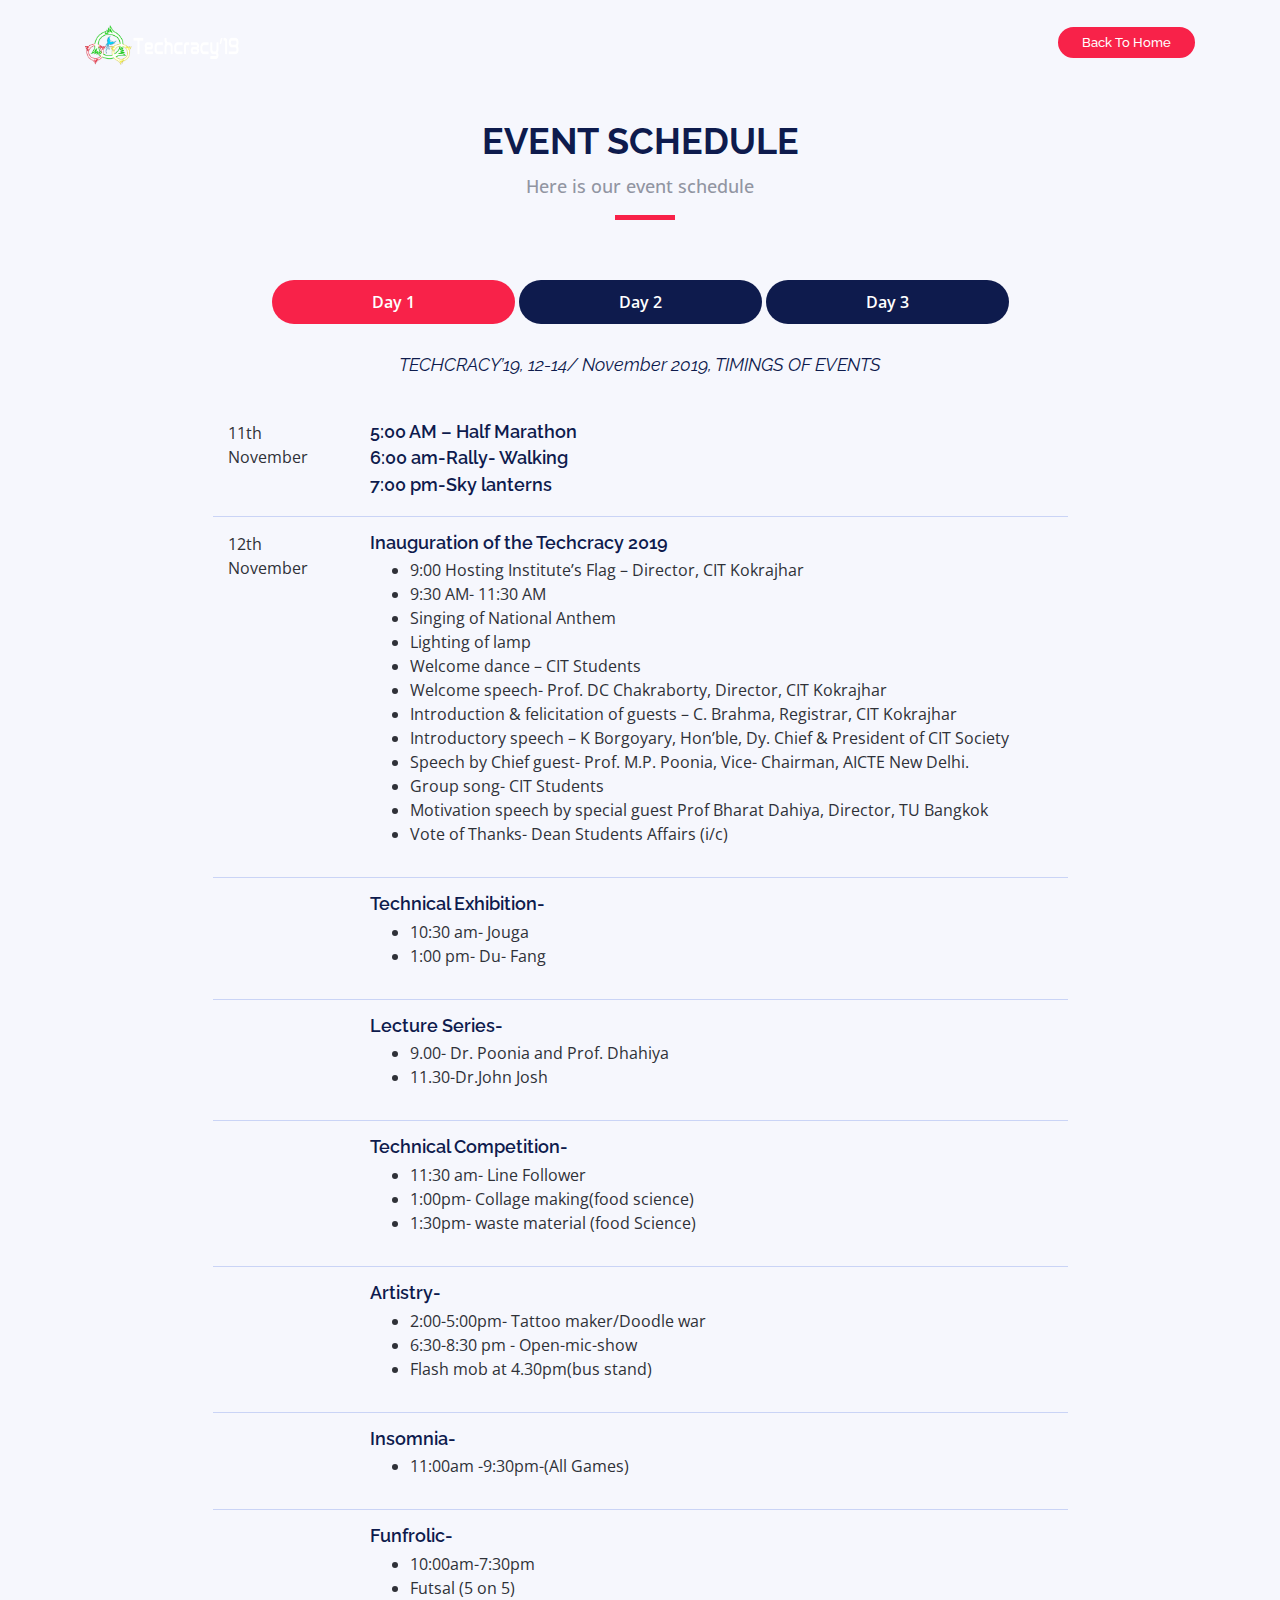
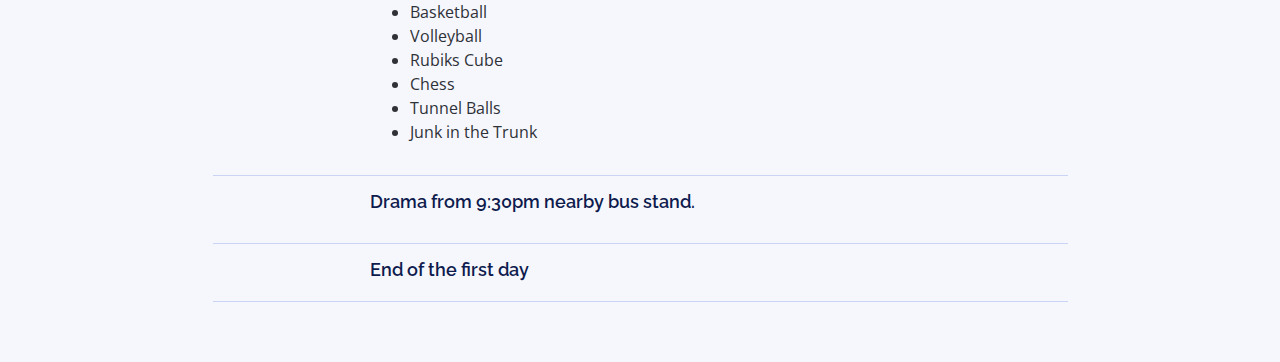
<file: schedule.html>
<!DOCTYPE html>
<html lang="en">
<head>
  <meta charset="utf-8">
  <title>Techcracy'19</title>
  <meta content="width=device-width, initial-scale=1.0" name="viewport">
  <meta content="" name="keywords">
  <meta content="" name="description">

  <!-- Favicons -->
  <link href="img/titile.png" rel="icon">
  <link href="img/apple-touch-icon.png" rel="apple-touch-icon">
  <!-- Google Fonts -->
  <link href="https://fonts.googleapis.com/css?family=Open+Sans:300,300i,400,400i,700,700i|Raleway:300,400,500,700,800" rel="stylesheet">

  <!-- Bootstrap CSS File -->
  <link href="lib/bootstrap/css/bootstrap.min.css" rel="stylesheet">
  <!-- Libraries CSS Files -->
  <link href="lib/font-awesome/css/font-awesome.min.css" rel="stylesheet">
  <link href="lib/animate/animate.min.css" rel="stylesheet">
  <link href="lib/venobox/venobox.css" rel="stylesheet">
  <link href="lib/owlcarousel/assets/owl.carousel.min.css" rel="stylesheet">

  <!-- Main Stylesheet File -->
  <link href="css/eventstyle.css" rel="stylesheet"> 
</head>

<body>
  <header id="header">
    <div class="container">
      <div id="logo" class="pull-left">      
        <a href="#intro" class="scrollto"><img src="img/logo.png" alt="" title=""></a>
      </div>

      <nav id="nav-menu-container">
        <ul class="nav-menu">                 
          <li class="buy-tickets"><a href="home.html">Back To Home</a></li>
        </ul>
      </nav><!-- #nav-menu-container -->
    </div>
  </header><!-- #header --> 

    <!--==========================
      Schedule Section
    ============================-->
    <section id="schedule" class="section-with-bg">
      <div class="container wow fadeInUp">
        <div class="section-header">
          <h2>Event Schedule</h2>
          <p>Here is our event schedule</p>
        </div>

        <ul class="nav nav-tabs" role="tablist">
          <li class="nav-item">
            <a class="nav-link active" href="#day-1" role="tab" data-toggle="tab">Day 1</a>
          </li>
          <li class="nav-item">
            <a class="nav-link" href="#day-2" role="tab" data-toggle="tab">Day 2</a>
          </li>
          <li class="nav-item">
            <a class="nav-link" href="#day-3" role="tab" data-toggle="tab">Day 3</a>
          </li>
        </ul>

        <h3 class="sub-heading">TECHCRACY’19, 12-14/ November 2019, TIMINGS OF EVENTS</h3>

        <div class="tab-content row justify-content-center">

          <!-- Schdule Day 1 -->
          <div role="tabpanel" class="col-lg-9 tab-pane fade show active" id="day-1">

            <div class="row schedule-item">
              <div class="col-md-2"><time>11th November</time></div>
              <div class="col-md-10">
                <h4>5:00 AM – Half Marathon</h4>
                <h4> 6:00 am-Rally- Walking </h4>  
                <h4>7:00 pm-Sky lanterns</h4>              
              </div>
            </div>

            <div class="row schedule-item">
              <div class="col-md-2"><time>12th November</time></div>
              <div class="col-md-10">                
                <h4>Inauguration of the Techcracy 2019</h4>      
                 <ul>
                   <li>9:00 Hosting Institute’s Flag – Director, CIT Kokrajhar</li>
                   <li>9:30 AM- 11:30 AM</li>
                   <li>Singing of National Anthem</li>
                   <li>Lighting of lamp</li>
                   <li>Welcome dance – CIT Students</li>
                   <li>Welcome speech- Prof. DC Chakraborty, Director, CIT Kokrajhar</li>
                   <li>Introduction & felicitation of guests – C. Brahma, Registrar, CIT Kokrajhar</li>
                   <li>Introductory speech – K Borgoyary, Hon’ble, Dy. Chief & President of CIT Society</li>
                   <li>Speech by Chief guest- Prof. M.P. Poonia, Vice- Chairman, AICTE New Delhi.</li>
                   <li>Group song- CIT Students</li>
                   <li>Motivation speech by special guest Prof Bharat Dahiya, Director, TU Bangkok</li>
                   <li>Vote of Thanks- Dean Students Affairs (i/c)</li>
                 </ul>         
              </div>
            </div>

            <div class="row schedule-item">
              <div class="col-md-2"><time></time></div>
              <div class="col-md-10">               
                <h4> Technical Exhibition-</h4>
                <ul>
                  <li>10:30 am- Jouga</li>
                  <li>1:00 pm- Du- Fang</li>
                </ul>               
              </div>
            </div>

            <div class="row schedule-item">
              <div class="col-md-2"><time></time></div>
              <div class="col-md-10">               
                <h4>Lecture Series-</h4>
                  <ul>
                    <li>9.00- Dr. Poonia and Prof. Dhahiya</li>
                    <li>11.30-Dr.John Josh</li>                   
                  </ul>
              </div>
            </div>

            <div class="row schedule-item">
              <div class="col-md-2"><time></time></div>
              <div class="col-md-10">                
                <h4>Technical Competition-</h4>
                 <ul>
                   <li>11:30 am- Line Follower</li>
                   <li>1:00pm- Collage making(food science)</li>
                   <li>1:30pm- waste material (food Science)</li>
                 </ul>
              </div>
            </div>

            <div class="row schedule-item">
              <div class="col-md-2"><time></time></div>
              <div class="col-md-10">                
                <h4>Artistry-</h4>
                <ul>
                  <li>2:00-5:00pm- Tattoo maker/Doodle war</li>
                  <li>6:30-8:30 pm - Open-mic-show</li>
                  <li>Flash mob at 4.30pm(bus stand)</li>
                </ul>
                
              </div>
            </div>

            <div class="row schedule-item">
              <div class="col-md-2"><time></time></div>
              <div class="col-md-10">                
                <h4>Insomnia-</h4>
                 <ul>
                   <li>11:00am -9:30pm-(All Games)</li>
                 </ul>
              </div>
            </div>
            
            <div class="row schedule-item">
              <div class="col-md-2"><time></time></div>
              <div class="col-md-10">                
                <h4>Funfrolic-</h4>
                 <ul>
                   <li>10:00am-7:30pm</li>
                   <li>Futsal (5 on 5)</li>
                   <li>Basketball</li>
                   <li>Volleyball</li>
                   <li>Rubiks Cube</li>
                   <li>Chess</li>
                   <li>Tunnel Balls</li>
                   <li>Junk in the Trunk</li>
                 </ul>
              </div>
            </div>
            <div class="row schedule-item">
              <div class="col-md-2"><time> </time></div>
              <div class="col-md-10">                
                <h4>Drama from 9:30pm nearby bus stand. </h4>
                 <ul>
                  
                 </ul>
              </div>
            </div>
            <div class="row schedule-item">
              <div class="col-md-2"><time> </time></div>
              <div class="col-md-10">                
                <h4>End of the first day</h4>                
              </div>
            </div>

          </div>
          <!-- End Schdule Day 1 -->

          <!-- Schdule Day 2 -->
          <div role="tabpanel" class="col-lg-9  tab-pane fade" id="day-2">

            <div class="row schedule-item">
              <div class="col-md-2"><time>13th November</time></div>
              <div class="col-md-10">                
                <h4>Technical Exhibition-</h4>
                 <ul>
                   <li>9:00 am- Robot Exhibition</li>
                 </ul>
              </div>
            </div>

            <div class="row schedule-item">
              <div class="col-md-2"><time></time></div>
              <div class="col-md-10">                
                <h4>Technical Competition</h4>
                 <ul>
                   <li>9:30am-5:00pm</li>
                   <li>Robo warfare </li>
                   <li>City Planning</li>
                   <li>Robo Soccer</li>
                   <li>Tall Building Design</li>                  
                 </ul>
              </div>
            </div>

            <div class="row schedule-item">
              <div class="col-md-2"><time></time></div>
              <div class="col-md-10">                
                <h4>10:00pm-Entrepreneur Inauguration-Lecture Series:</h4>      
                 <ul>
                   <li>2:00-4:00pm- Special Guest:</li>
                   <li>Babulal and K. Radha Krishnan(Skype)</li>
                   <li>Dr Dileep Kumar- Siemens</li>
                 </ul>          
              </div>
            </div>

            <div class="row schedule-item">
              <div class="col-md-2"><time></time></div>
              <div class="col-md-10">                
                <h4>3:00 pm-8:00 pm- Food Festival</h4>                
              </div>
            </div>

            <div class="row schedule-item">
              <div class="col-md-2"><time></time></div>
              <div class="col-md-10">                
                <h4>4:00 pm-8:00 pm-All Quizes (on stage)</h4>                
              </div>
            </div>
            <div class="row schedule-item">
              <div class="col-md-2"><time></time></div>
              <div class="col-md-10">                
                <h4>ATV Ride-  All day</h4>                
              </div>
            </div>
            <div class="row schedule-item">
              <div class="col-md-2"><time></time></div>
              <div class="col-md-10">                
                <h4>Artistry-</h4>
                <ul>
                  <li>3:00pm-5:00pm- Lips Synching Competition</li>
                  <li>Cartoon Character Design</li>
                  <li>6:00pm-8:30pm- Open mic show</li>                 
                </ul>
              </div>
            </div>
            <div class="row schedule-item">
              <div class="col-md-2"><time></time></div>
              <div class="col-md-10">                
                <h4>Insomnia-</h4>
                <ul>
                  <li>4:00pm –8:30pm- (All Games)</li>                
                </ul>
              </div>
            </div>
            <div class="row schedule-item">
                <div class="col-md-2"><time></time></div>
                <div class="col-md-10">                
                  <h4>Insomnia-</h4>
                  <ul>
                    <li>4:00pm –8:30pm- (All Games)</li>                
                  </ul>
                </div>
              </div>
              <div class="row schedule-item">
                  <div class="col-md-2"><time></time></div>
                  <div class="col-md-10">                
                    <h4>Funfrolic-</h4>
                    <ul>
                      <li>1:00pm-6:00pm</li>      
                      <li> Futsal (5 on 5)</li>          
                      <li>Basketball</li>
                      <li>Volleyball</li>
                      <li>Cricket (6 on 6)</li>
                      <li>Steady hand</li>
                      <li>Beer Pong</li>
                      <li>Musical Chair</li>
                      <li>Arm Wrestling</li>
                      <li>Balloon Fight</li>
                    </ul>
                  </div>
                </div>
                 <div class="row schedule-item">
              <div class="col-md-2"><time></time></div>
              <div class="col-md-10">                
                <h4>Special Attraction-</h4>
                <ul>
                  <li>7:30pm-Motivational Speaker</li>                
                </ul>
              </div>
            </div>
            <div class="row schedule-item">
            <div class="col-md-2"><time> </time></div>
            <div class="col-md-10">                
              <h4>End of the second day</h4>                
            </div>
          </div>
          

          </div>
          <!-- End Schdule Day 2 -->

          <!-- Schdule Day 3 -->
          <div role="tabpanel" class="col-lg-9  tab-pane fade" id="day-3">

            <div class="row schedule-item">
              <div class="col-md-2"><time>14th November</time></div>
              <div class="col-md-10">                
                <h4>9:00 am -Army exhibition</h4>                
              </div>
            </div>

            <div class="row schedule-item">
              <div class="col-md-2"><time></time></div>
              <div class="col-md-10">                
                <h4>9:00 am-Robot Guest(Mitra) </h4>                
              </div>
            </div>

            <div class="row schedule-item">
              <div class="col-md-2"><time></time></div>
              <div class="col-md-10">               
                <h4>Technical Exhibition-</h4>
                 <ul>
                   <li>9:00 am- 11:00 am- Art Exhibition </li>
                   <li>11:00 am – 1:00 pm- ScienceExhibition</li>
                   <li>2:00pm- Space-O-Talk with Special guest</li>
                 </ul>
              </div>
            </div>

            <div class="row schedule-item">
              <div class="col-md-2"></time></div>
              <div class="col-md-10">              
                <h4>10:00 am onwards-StartUp</h4>                 
              </div>
            </div>

            <div class="row schedule-item">
              <div class="col-md-2"><time></time></div>
              <div class="col-md-10">               
                <h4>11:00 am – 1:00 pm-Army Talk (We are Indian Army)</h4>               
              </div>
            </div>

            <div class="row schedule-item">
              <div class="col-md-2"><time></time></div>
              <div class="col-md-10">                
                <h4>2:00 am-4:00 pm- Space-o-Talk</h4>               
              </div>
            </div>
            <div class="row schedule-item">
              <div class="col-md-2"><time></time></div>
              <div class="col-md-10">               
                <h4>Technical Competition-</h4>
                 <ul>
                   <li>1:00pm-3:00pm </li>
                   <li>Bridge Construction</li>   
                   <li>Code star</li>               
                   <li>Type Accelerator</li>
                 </ul>
              </div>
            </div>
            <div class="row schedule-item">
              <div class="col-md-2"><time></time></div>
              <div class="col-md-10">               
                <h4>Light-o-mania-4.00pm</h4>                
              </div>
            </div>
            <div class="row schedule-item">
                <div class="col-md-2"><time></time></div>
                <div class="col-md-10">               
                  <h4>Artistry-</h4>                
                  <ul>
                    <li>3:00pm- 5:00pm</li>
                    <li>Photography  Competition</li>
                    <li>Selfie/Groupie</li>
                    <li>Film making Competition</li>
                    <li>5:00 pm- 8:00 pm- Open mic show</li>
                  </ul>
                </div>
              </div>
              <div class="row schedule-item">
                  <div class="col-md-2"><time></time></div>
                  <div class="col-md-10">               
                    <h4>Insomnia-</h4>                
                    <ul>
                      <li>10:00 am  onwards- (All Games)</li>
                    </ul>
                  </div>
                </div>
                <div class="row schedule-item">
                    <div class="col-md-2"><time></time></div>
                    <div class="col-md-10">               
                      <h4>Funfrolic-</h4>                
                      <ul>
                        <li>1:00pm-5:00pm</li>
                        <li>Futsal (5 on 5)</li>
                        <li>Basketball</li>
                        <li>Cricket (6 on 6)</li>
                        <li>Volleyball</li>
                        <li>Tug of War</li>
                        <li>Dum lagake Haisya</li>
                        <li>Junk in the Trunk</li>
                        <li>Cock Fight</li>
                        <li>Steady hand</li>
                      </ul>
                    </div>
                  </div>
                  <div class="row schedule-item">
                      <div class="col-md-2"><time></time></div>
                      <div class="col-md-10">               
                        <h4>Special Attractions-</h4>                
                        <ul>
                          <li>5:00pm-7:00pm- Talk with Mitra (The Robot)</li>                         
                        </ul>
                      </div>
                    </div>
                    <div class="row schedule-item">
                        <div class="col-md-2"><time></time></div>
                        <div class="col-md-10">               
                          <h4>Cultural-7:00 pm onwards- </h4>            
                          
                        </div>
                      </div>
                      <div class="row schedule-item">
                          <div class="col-md-2"><time> </time></div>
                          <div class="col-md-10">                
                            <h4>End of Techcracy-2019</h4>                
                          </div>
                        </div>
          <!-- End Schdule Day 2 -->
      </div>
        </div>

      </div>

    </section> 

  <!-- JavaScript Libraries -->
  <script src="lib/jquery/jquery.min.js"></script>
  <script src="lib/jquery/jquery-migrate.min.js"></script>
  <script src="lib/bootstrap/js/bootstrap.bundle.min.js"></script>
  <script src="lib/easing/easing.min.js"></script>
  <script src="lib/superfish/hoverIntent.js"></script>
  <script src="lib/superfish/superfish.min.js"></script>
  <script src="lib/wow/wow.min.js"></script>
  <script src="lib/venobox/venobox.min.js"></script>
  <script src="lib/owlcarousel/owl.carousel.min.js"></script>
  <!-- Template Main Javascript File -->
  <script src="js/event.main.js"></script>
</body>

</html>
</file>
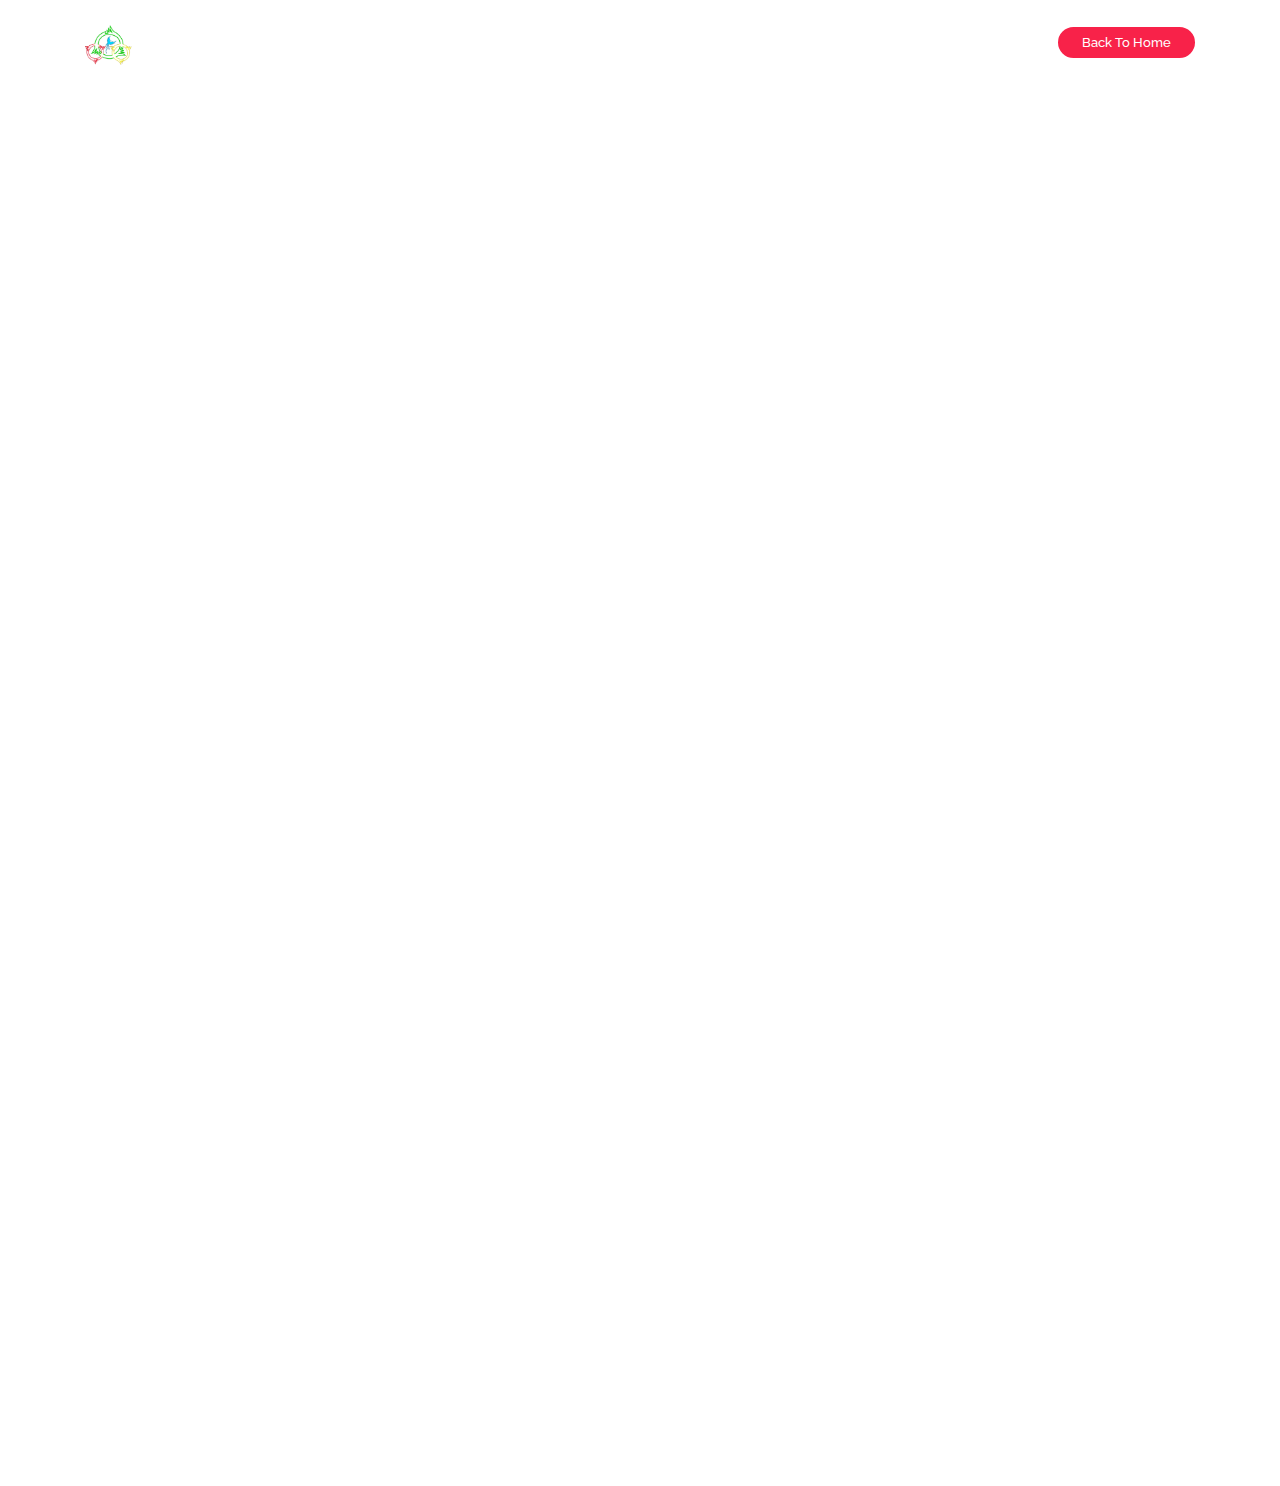
<file: tshirt.html>
<!DOCTYPE html>
<html lang="en">
<head>
  <meta charset="utf-8">
  <title>Techcracy'19</title>
  <meta content="width=device-width, initial-scale=1.0" name="viewport">
  <meta content="" name="keywords">
  <meta content="" name="description">

  <!-- Favicons -->
  <link href="img/titile.png" rel="icon">
  <link href="img/apple-touch-icon.png" rel="apple-touch-icon">
  <!-- Google Fonts -->
  <link href="https://fonts.googleapis.com/css?family=Open+Sans:300,300i,400,400i,700,700i|Raleway:300,400,500,700,800" rel="stylesheet">

  <!-- Bootstrap CSS File -->
  <link href="lib/bootstrap/css/bootstrap.min.css" rel="stylesheet">
  <!-- Libraries CSS Files -->
  <link href="lib/font-awesome/css/font-awesome.min.css" rel="stylesheet">
  <link href="lib/animate/animate.min.css" rel="stylesheet">
  <link href="lib/venobox/venobox.css" rel="stylesheet">
  <link href="lib/owlcarousel/assets/owl.carousel.min.css" rel="stylesheet">

  <!-- Main Stylesheet File -->
  <link href="css/eventstyle.css" rel="stylesheet"> 
</head>

<body>
  <header id="header">
    <div class="container">
      <div id="logo" class="pull-left">      
        <a href="#intro" class="scrollto"><img src="img/logo.png" alt="" title=""></a>
      </div>

      <nav id="nav-menu-container">
        <ul class="nav-menu">                 
          <li class="buy-tickets"><a href="home.html">Back To Home</a></li>
        </ul>
      </nav><!-- #nav-menu-container -->
    </div>
  </header><!-- #header --> 
  <div class="margin">
        <iframe src="https://docs.google.com/forms/d/e/1FAIpQLSeG4TdbwS4Sgcs22__MB4I84pueBsxCIDDCNHXgC2B1RHSkdQ/viewform?embedded=true" width="100%" height="1480" frameborder="0" marginheight="0" marginwidth="0">Loading…</iframe>
  </div>

  
 

  <!-- JavaScript Libraries -->
  <script src="lib/jquery/jquery.min.js"></script>
  <script src="lib/jquery/jquery-migrate.min.js"></script>
  <script src="lib/bootstrap/js/bootstrap.bundle.min.js"></script>
  <script src="lib/easing/easing.min.js"></script>
  <script src="lib/superfish/hoverIntent.js"></script>
  <script src="lib/superfish/superfish.min.js"></script>
  <script src="lib/wow/wow.min.js"></script>
  <script src="lib/venobox/venobox.min.js"></script>
  <script src="lib/owlcarousel/owl.carousel.min.js"></script>
  <!-- Template Main Javascript File -->
  <script src="js/event.main.js"></script>
</body>

</html>
</file>
<file: lib/venobox/venobox.css>
/* ------ venobox.css --------*/
.vbox-overlay *, .vbox-overlay *:before, .vbox-overlay *:after{
    -webkit-backface-visibility: hidden;
    -webkit-box-sizing:border-box;
    -moz-box-sizing:border-box;
    box-sizing:border-box;
}
.vbox-overlay * { 
    -webkit-backface-visibility: visible;
    backface-visibility: visible;
}
.vbox-overlay{
    display: -webkit-flex;
    display: flex;
    -webkit-flex-direction: column;
    flex-direction: column;
    -webkit-justify-content: center;
    justify-content: center;
    -webkit-align-items: center;
    align-items: center;
    position: fixed;
    left: 0;
    top: 0;
    bottom: 0;
    right: 0;
    z-index: 1040;
    -webkit-transform:translateZ(1000px);
    transform: translateZ(1000px);
    transform-style: preserve-3d;
}

/* ----- navigation ----- */
.vbox-title{
    width: 100%;
    height: 40px;
    float: left;
    text-align: center;
    line-height: 28px;
    font-size: 12px;
    padding: 6px 40px;
    overflow: hidden;
    position: fixed;
    display: none;
    left: 0;
    z-index: 1050;
}
.vbox-close{
    cursor: pointer;
    position: fixed;
    top: 15px;
    right: 15px;
    width: 48px;
    height: 48px;
    display: block;
    background-position:10px center;
    overflow: hidden;
    font-size: 48px;
    line-height: 1;
    text-align: center;
    z-index: 1050;
}
.vbox-num{
    cursor: pointer;
    position: fixed;
    left: 0;
    height: 40px;
    display: block;
    overflow: hidden;
    line-height: 28px;
    font-size: 12px;
    padding: 6px 10px;
    display: none;
    z-index: 1050;
}
/* ----- navigation ARROWS ----- */
.vbox-next, .vbox-prev{
    position: fixed;
    top: 50%;
    margin-top: -15px;
    overflow: hidden;
    cursor: pointer;
    display: block;
    width: 45px;
    height: 45px;
    z-index: 1050;
}
.vbox-next span, .vbox-prev span{
    position: relative;
    width: 20px;
    height: 20px;
    border: 2px solid transparent;
    border-top-color: #B6B6B6;
    border-right-color: #B6B6B6;
    text-indent: -100px;
    position: absolute;
    top: 8px;
    display: block;
}
.vbox-prev{
    left: 15px;
}
.vbox-next{
    right: 30px;
}
.vbox-prev span{
    left: 10px;
    -ms-transform: rotate(-135deg);
    -webkit-transform: rotate(-135deg);
    transform: rotate(-135deg);
}
.vbox-next span{
    -ms-transform: rotate(45deg);
    -webkit-transform: rotate(45deg);
    transform: rotate(45deg);
    right: 10px;
}
/* ------- inline window ------ */
.vbox-inline{
    width: 420px;
    height: 315px;
    height: 70vh;
    padding: 10px;
    background: #fff;
    margin: 0 auto;
    overflow: auto;
    text-align: left;
}
/* ------- Video & iFrames window ------ */
.venoframe{
    max-width: 100%;
    width: 100%;
    border: none;
    width: 100%;
    height: 260px;
    height: 70vh;
}
.venoframe.vbvid{
    height: 260px;
}
@media (min-width: 768px) {
    .venoframe, .vbox-inline{
        width: 90%;
        height: 360px;
        height: 70vh;
    }
    .venoframe.vbvid{
        width: 640px;
        height: 360px;
    }
}
@media (min-width: 992px) {
    .venoframe, .vbox-inline{
        max-width: 1200px;
        width: 80%;
        height: 540px;
        height: 70vh;
    }
    .venoframe.vbvid{
        width: 960px;
        height: 540px;
    }
}
/* 
Please do NOT edit this part! 
or at least read this note: http://i.imgur.com/7C0ws9e.gif
*/
.vbox-open{
    overflow: hidden;
}
.vbox-container{
    position: absolute;
    left: 0;
    right: 0;
    top: 0;
    bottom: 0;
    overflow-x: hidden;
    overflow-y: auto;
    overflow-scrolling: touch;
    -webkit-overflow-scrolling: touch;
    z-index: 20;
    max-height: 100%;

}

.vbox-content{
    text-align: center;
    float: left;
    width: 100%;
    position: relative;
    overflow: hidden;
    padding: 20px 10px;
}
.vbox-container img{
    max-width: 100%;
    height: auto;
}
.figlio{
    max-width: 100%;
    text-align: initial;
    border: 8px solid rgba(255, 255, 255, 0.4);
}
img.figlio{
    -webkit-user-select: none;
-khtml-user-select: none;
-moz-user-select: none;
-o-user-select: none;
user-select: none;
}
.vbox-content.swipe-left{
    margin-left: -200px !important;
}
.vbox-content.swipe-right{
    margin-left: 200px !important;
}
.animated{
    webkit-transition: margin 300ms ease-out;
    transition: margin 300ms ease-out;
}
.animate-in{
    opacity: 1;
}
.animate-out{
    opacity: 0;
}
/* ---------- preloader ----------
 * SPINKIT 
 * http://tobiasahlin.com/spinkit/
-------------------------------- */
.sk-double-bounce,.sk-rotating-plane{width:40px;height:40px;margin:40px auto}.sk-rotating-plane{background-color:#333;-webkit-animation:sk-rotatePlane 1.2s infinite ease-in-out;animation:sk-rotatePlane 1.2s infinite ease-in-out}@-webkit-keyframes sk-rotatePlane{0%{-webkit-transform:perspective(120px) rotateX(0) rotateY(0);transform:perspective(120px) rotateX(0) rotateY(0)}50%{-webkit-transform:perspective(120px) rotateX(-180.1deg) rotateY(0);transform:perspective(120px) rotateX(-180.1deg) rotateY(0)}100%{-webkit-transform:perspective(120px) rotateX(-180deg) rotateY(-179.9deg);transform:perspective(120px) rotateX(-180deg) rotateY(-179.9deg)}}@keyframes sk-rotatePlane{0%{-webkit-transform:perspective(120px) rotateX(0) rotateY(0);transform:perspective(120px) rotateX(0) rotateY(0)}50%{-webkit-transform:perspective(120px) rotateX(-180.1deg) rotateY(0);transform:perspective(120px) rotateX(-180.1deg) rotateY(0)}100%{-webkit-transform:perspective(120px) rotateX(-180deg) rotateY(-179.9deg);transform:perspective(120px) rotateX(-180deg) rotateY(-179.9deg)}}.sk-double-bounce{position:relative}.sk-double-bounce .sk-child{width:100%;height:100%;border-radius:50%;background-color:#333;opacity:.6;position:absolute;top:0;left:0;-webkit-animation:sk-doubleBounce 2s infinite ease-in-out;animation:sk-doubleBounce 2s infinite ease-in-out}.sk-chasing-dots .sk-child,.sk-spinner-pulse,.sk-three-bounce .sk-child{background-color:#333;border-radius:100%}.sk-double-bounce .sk-double-bounce2{-webkit-animation-delay:-1s;animation-delay:-1s}@-webkit-keyframes sk-doubleBounce{0%,100%{-webkit-transform:scale(0);transform:scale(0)}50%{-webkit-transform:scale(1);transform:scale(1)}}@keyframes sk-doubleBounce{0%,100%{-webkit-transform:scale(0);transform:scale(0)}50%{-webkit-transform:scale(1);transform:scale(1)}}.sk-wave{margin:40px auto;width:50px;height:40px;text-align:center;font-size:10px}.sk-wave .sk-rect{background-color:#333;height:100%;width:6px;display:inline-block;-webkit-animation:sk-waveStretchDelay 1.2s infinite ease-in-out;animation:sk-waveStretchDelay 1.2s infinite ease-in-out}.sk-wave .sk-rect1{-webkit-animation-delay:-1.2s;animation-delay:-1.2s}.sk-wave .sk-rect2{-webkit-animation-delay:-1.1s;animation-delay:-1.1s}.sk-wave .sk-rect3{-webkit-animation-delay:-1s;animation-delay:-1s}.sk-wave .sk-rect4{-webkit-animation-delay:-.9s;animation-delay:-.9s}.sk-wave .sk-rect5{-webkit-animation-delay:-.8s;animation-delay:-.8s}@-webkit-keyframes sk-waveStretchDelay{0%,100%,40%{-webkit-transform:scaleY(.4);transform:scaleY(.4)}20%{-webkit-transform:scaleY(1);transform:scaleY(1)}}@keyframes sk-waveStretchDelay{0%,100%,40%{-webkit-transform:scaleY(.4);transform:scaleY(.4)}20%{-webkit-transform:scaleY(1);transform:scaleY(1)}}.sk-wandering-cubes{margin:40px auto;width:40px;height:40px;position:relative}.sk-wandering-cubes .sk-cube{background-color:#333;width:10px;height:10px;position:absolute;top:0;left:0;-webkit-animation:sk-wanderingCube 1.8s ease-in-out -1.8s infinite both;animation:sk-wanderingCube 1.8s ease-in-out -1.8s infinite both}.sk-chasing-dots,.sk-spinner-pulse{width:40px;height:40px;margin:40px auto}.sk-wandering-cubes .sk-cube2{-webkit-animation-delay:-.9s;animation-delay:-.9s}@-webkit-keyframes sk-wanderingCube{0%{-webkit-transform:rotate(0);transform:rotate(0)}25%{-webkit-transform:translateX(30px) rotate(-90deg) scale(.5);transform:translateX(30px) rotate(-90deg) scale(.5)}50%{-webkit-transform:translateX(30px) translateY(30px) rotate(-179deg);transform:translateX(30px) translateY(30px) rotate(-179deg)}50.1%{-webkit-transform:translateX(30px) translateY(30px) rotate(-180deg);transform:translateX(30px) translateY(30px) rotate(-180deg)}75%{-webkit-transform:translateX(0) translateY(30px) rotate(-270deg) scale(.5);transform:translateX(0) translateY(30px) rotate(-270deg) scale(.5)}100%{-webkit-transform:rotate(-360deg);transform:rotate(-360deg)}}@keyframes sk-wanderingCube{0%{-webkit-transform:rotate(0);transform:rotate(0)}25%{-webkit-transform:translateX(30px) rotate(-90deg) scale(.5);transform:translateX(30px) rotate(-90deg) scale(.5)}50%{-webkit-transform:translateX(30px) translateY(30px) rotate(-179deg);transform:translateX(30px) translateY(30px) rotate(-179deg)}50.1%{-webkit-transform:translateX(30px) translateY(30px) rotate(-180deg);transform:translateX(30px) translateY(30px) rotate(-180deg)}75%{-webkit-transform:translateX(0) translateY(30px) rotate(-270deg) scale(.5);transform:translateX(0) translateY(30px) rotate(-270deg) scale(.5)}100%{-webkit-transform:rotate(-360deg);transform:rotate(-360deg)}}.sk-spinner-pulse{-webkit-animation:sk-pulseScaleOut 1s infinite ease-in-out;animation:sk-pulseScaleOut 1s infinite ease-in-out}@-webkit-keyframes sk-pulseScaleOut{0%{-webkit-transform:scale(0);transform:scale(0)}100%{-webkit-transform:scale(1);transform:scale(1);opacity:0}}@keyframes sk-pulseScaleOut{0%{-webkit-transform:scale(0);transform:scale(0)}100%{-webkit-transform:scale(1);transform:scale(1);opacity:0}}.sk-chasing-dots{position:relative;text-align:center;-webkit-animation:sk-chasingDotsRotate 2s infinite linear;animation:sk-chasingDotsRotate 2s infinite linear}.sk-chasing-dots .sk-child{width:60%;height:60%;display:inline-block;position:absolute;top:0;-webkit-animation:sk-chasingDotsBounce 2s infinite ease-in-out;animation:sk-chasingDotsBounce 2s infinite ease-in-out}.sk-chasing-dots .sk-dot2{top:auto;bottom:0;-webkit-animation-delay:-1s;animation-delay:-1s}@-webkit-keyframes sk-chasingDotsRotate{100%{-webkit-transform:rotate(360deg);transform:rotate(360deg)}}@keyframes sk-chasingDotsRotate{100%{-webkit-transform:rotate(360deg);transform:rotate(360deg)}}@-webkit-keyframes sk-chasingDotsBounce{0%,100%{-webkit-transform:scale(0);transform:scale(0)}50%{-webkit-transform:scale(1);transform:scale(1)}}@keyframes sk-chasingDotsBounce{0%,100%{-webkit-transform:scale(0);transform:scale(0)}50%{-webkit-transform:scale(1);transform:scale(1)}}.sk-three-bounce{margin:40px auto;width:80px;text-align:center}.sk-three-bounce .sk-child{width:20px;height:20px;display:inline-block;-webkit-animation:sk-three-bounce 1.4s ease-in-out 0s infinite both;animation:sk-three-bounce 1.4s ease-in-out 0s infinite both}.sk-circle .sk-child:before,.sk-fading-circle .sk-circle:before{display:block;border-radius:100%;content:'';background-color:#333}.sk-three-bounce .sk-bounce1{-webkit-animation-delay:-.32s;animation-delay:-.32s}.sk-three-bounce .sk-bounce2{-webkit-animation-delay:-.16s;animation-delay:-.16s}@-webkit-keyframes sk-three-bounce{0%,100%,80%{-webkit-transform:scale(0);transform:scale(0)}40%{-webkit-transform:scale(1);transform:scale(1)}}@keyframes sk-three-bounce{0%,100%,80%{-webkit-transform:scale(0);transform:scale(0)}40%{-webkit-transform:scale(1);transform:scale(1)}}.sk-circle{margin:40px auto;width:40px;height:40px;position:relative}.sk-circle .sk-child{width:100%;height:100%;position:absolute;left:0;top:0}.sk-circle .sk-child:before{margin:0 auto;width:15%;height:15%;-webkit-animation:sk-circleBounceDelay 1.2s infinite ease-in-out both;animation:sk-circleBounceDelay 1.2s infinite ease-in-out both}.sk-circle .sk-circle2{-webkit-transform:rotate(30deg);-ms-transform:rotate(30deg);transform:rotate(30deg)}.sk-circle .sk-circle3{-webkit-transform:rotate(60deg);-ms-transform:rotate(60deg);transform:rotate(60deg)}.sk-circle .sk-circle4{-webkit-transform:rotate(90deg);-ms-transform:rotate(90deg);transform:rotate(90deg)}.sk-circle .sk-circle5{-webkit-transform:rotate(120deg);-ms-transform:rotate(120deg);transform:rotate(120deg)}.sk-circle .sk-circle6{-webkit-transform:rotate(150deg);-ms-transform:rotate(150deg);transform:rotate(150deg)}.sk-circle .sk-circle7{-webkit-transform:rotate(180deg);-ms-transform:rotate(180deg);transform:rotate(180deg)}.sk-circle .sk-circle8{-webkit-transform:rotate(210deg);-ms-transform:rotate(210deg);transform:rotate(210deg)}.sk-circle .sk-circle9{-webkit-transform:rotate(240deg);-ms-transform:rotate(240deg);transform:rotate(240deg)}.sk-circle .sk-circle10{-webkit-transform:rotate(270deg);-ms-transform:rotate(270deg);transform:rotate(270deg)}.sk-circle .sk-circle11{-webkit-transform:rotate(300deg);-ms-transform:rotate(300deg);transform:rotate(300deg)}.sk-circle .sk-circle12{-webkit-transform:rotate(330deg);-ms-transform:rotate(330deg);transform:rotate(330deg)}.sk-circle .sk-circle2:before{-webkit-animation-delay:-1.1s;animation-delay:-1.1s}.sk-circle .sk-circle3:before{-webkit-animation-delay:-1s;animation-delay:-1s}.sk-circle .sk-circle4:before{-webkit-animation-delay:-.9s;animation-delay:-.9s}.sk-circle .sk-circle5:before{-webkit-animation-delay:-.8s;animation-delay:-.8s}.sk-circle .sk-circle6:before{-webkit-animation-delay:-.7s;animation-delay:-.7s}.sk-circle .sk-circle7:before{-webkit-animation-delay:-.6s;animation-delay:-.6s}.sk-circle .sk-circle8:before{-webkit-animation-delay:-.5s;animation-delay:-.5s}.sk-circle .sk-circle9:before{-webkit-animation-delay:-.4s;animation-delay:-.4s}.sk-circle .sk-circle10:before{-webkit-animation-delay:-.3s;animation-delay:-.3s}.sk-circle .sk-circle11:before{-webkit-animation-delay:-.2s;animation-delay:-.2s}.sk-circle .sk-circle12:before{-webkit-animation-delay:-.1s;animation-delay:-.1s}@-webkit-keyframes sk-circleBounceDelay{0%,100%,80%{-webkit-transform:scale(0);transform:scale(0)}40%{-webkit-transform:scale(1);transform:scale(1)}}@keyframes sk-circleBounceDelay{0%,100%,80%{-webkit-transform:scale(0);transform:scale(0)}40%{-webkit-transform:scale(1);transform:scale(1)}}.sk-cube-grid{width:40px;height:40px;margin:40px auto}.sk-cube-grid .sk-cube{width:33.33%;height:33.33%;background-color:#333;float:left;-webkit-animation:sk-cubeGridScaleDelay 1.3s infinite ease-in-out;animation:sk-cubeGridScaleDelay 1.3s infinite ease-in-out}.sk-cube-grid .sk-cube1{-webkit-animation-delay:.2s;animation-delay:.2s}.sk-cube-grid .sk-cube2{-webkit-animation-delay:.3s;animation-delay:.3s}.sk-cube-grid .sk-cube3{-webkit-animation-delay:.4s;animation-delay:.4s}.sk-cube-grid .sk-cube4{-webkit-animation-delay:.1s;animation-delay:.1s}.sk-cube-grid .sk-cube5{-webkit-animation-delay:.2s;animation-delay:.2s}.sk-cube-grid .sk-cube6{-webkit-animation-delay:.3s;animation-delay:.3s}.sk-cube-grid .sk-cube7{-webkit-animation-delay:0ms;animation-delay:0ms}.sk-cube-grid .sk-cube8{-webkit-animation-delay:.1s;animation-delay:.1s}.sk-cube-grid .sk-cube9{-webkit-animation-delay:.2s;animation-delay:.2s}@-webkit-keyframes sk-cubeGridScaleDelay{0%,100%,70%{-webkit-transform:scale3D(1,1,1);transform:scale3D(1,1,1)}35%{-webkit-transform:scale3D(0,0,1);transform:scale3D(0,0,1)}}@keyframes sk-cubeGridScaleDelay{0%,100%,70%{-webkit-transform:scale3D(1,1,1);transform:scale3D(1,1,1)}35%{-webkit-transform:scale3D(0,0,1);transform:scale3D(0,0,1)}}.sk-fading-circle{margin:40px auto;width:40px;height:40px;position:relative}.sk-fading-circle .sk-circle{width:100%;height:100%;position:absolute;left:0;top:0}.sk-fading-circle .sk-circle:before{margin:0 auto;width:15%;height:15%;-webkit-animation:sk-circleFadeDelay 1.2s infinite ease-in-out both;animation:sk-circleFadeDelay 1.2s infinite ease-in-out both}.sk-fading-circle .sk-circle2{-webkit-transform:rotate(30deg);-ms-transform:rotate(30deg);transform:rotate(30deg)}.sk-fading-circle .sk-circle3{-webkit-transform:rotate(60deg);-ms-transform:rotate(60deg);transform:rotate(60deg)}.sk-fading-circle .sk-circle4{-webkit-transform:rotate(90deg);-ms-transform:rotate(90deg);transform:rotate(90deg)}.sk-fading-circle .sk-circle5{-webkit-transform:rotate(120deg);-ms-transform:rotate(120deg);transform:rotate(120deg)}.sk-fading-circle .sk-circle6{-webkit-transform:rotate(150deg);-ms-transform:rotate(150deg);transform:rotate(150deg)}.sk-fading-circle .sk-circle7{-webkit-transform:rotate(180deg);-ms-transform:rotate(180deg);transform:rotate(180deg)}.sk-fading-circle .sk-circle8{-webkit-transform:rotate(210deg);-ms-transform:rotate(210deg);transform:rotate(210deg)}.sk-fading-circle .sk-circle9{-webkit-transform:rotate(240deg);-ms-transform:rotate(240deg);transform:rotate(240deg)}.sk-fading-circle .sk-circle10{-webkit-transform:rotate(270deg);-ms-transform:rotate(270deg);transform:rotate(270deg)}.sk-fading-circle .sk-circle11{-webkit-transform:rotate(300deg);-ms-transform:rotate(300deg);transform:rotate(300deg)}.sk-fading-circle .sk-circle12{-webkit-transform:rotate(330deg);-ms-transform:rotate(330deg);transform:rotate(330deg)}.sk-fading-circle .sk-circle2:before{-webkit-animation-delay:-1.1s;animation-delay:-1.1s}.sk-fading-circle .sk-circle3:before{-webkit-animation-delay:-1s;animation-delay:-1s}.sk-fading-circle .sk-circle4:before{-webkit-animation-delay:-.9s;animation-delay:-.9s}.sk-fading-circle .sk-circle5:before{-webkit-animation-delay:-.8s;animation-delay:-.8s}.sk-fading-circle .sk-circle6:before{-webkit-animation-delay:-.7s;animation-delay:-.7s}.sk-fading-circle .sk-circle7:before{-webkit-animation-delay:-.6s;animation-delay:-.6s}.sk-fading-circle .sk-circle8:before{-webkit-animation-delay:-.5s;animation-delay:-.5s}.sk-fading-circle .sk-circle9:before{-webkit-animation-delay:-.4s;animation-delay:-.4s}.sk-fading-circle .sk-circle10:before{-webkit-animation-delay:-.3s;animation-delay:-.3s}.sk-fading-circle .sk-circle11:before{-webkit-animation-delay:-.2s;animation-delay:-.2s}.sk-fading-circle .sk-circle12:before{-webkit-animation-delay:-.1s;animation-delay:-.1s}@-webkit-keyframes sk-circleFadeDelay{0%,100%,39%{opacity:0}40%{opacity:1}}@keyframes sk-circleFadeDelay{0%,100%,39%{opacity:0}40%{opacity:1}}.sk-folding-cube{margin:40px auto;width:40px;height:40px;position:relative;-webkit-transform:rotateZ(45deg);transform:rotateZ(45deg)}.sk-folding-cube .sk-cube{float:left;width:50%;height:50%;position:relative;-webkit-transform:scale(1.1);-ms-transform:scale(1.1);transform:scale(1.1)}.sk-folding-cube .sk-cube:before{content:'';position:absolute;top:0;left:0;width:100%;height:100%;background-color:#333;-webkit-animation:sk-foldCubeAngle 2.4s infinite linear both;animation:sk-foldCubeAngle 2.4s infinite linear both;-webkit-transform-origin:100% 100%;-ms-transform-origin:100% 100%;transform-origin:100% 100%}.sk-folding-cube .sk-cube2{-webkit-transform:scale(1.1) rotateZ(90deg);transform:scale(1.1) rotateZ(90deg)}.sk-folding-cube .sk-cube3{-webkit-transform:scale(1.1) rotateZ(180deg);transform:scale(1.1) rotateZ(180deg)}.sk-folding-cube .sk-cube4{-webkit-transform:scale(1.1) rotateZ(270deg);transform:scale(1.1) rotateZ(270deg)}.sk-folding-cube .sk-cube2:before{-webkit-animation-delay:.3s;animation-delay:.3s}.sk-folding-cube .sk-cube3:before{-webkit-animation-delay:.6s;animation-delay:.6s}.sk-folding-cube .sk-cube4:before{-webkit-animation-delay:.9s;animation-delay:.9s}@-webkit-keyframes sk-foldCubeAngle{0%,10%{-webkit-transform:perspective(140px) rotateX(-180deg);transform:perspective(140px) rotateX(-180deg);opacity:0}25%,75%{-webkit-transform:perspective(140px) rotateX(0);transform:perspective(140px) rotateX(0);opacity:1}100%,90%{-webkit-transform:perspective(140px) rotateY(180deg);transform:perspective(140px) rotateY(180deg);opacity:0}}@keyframes sk-foldCubeAngle{0%,10%{-webkit-transform:perspective(140px) rotateX(-180deg);transform:perspective(140px) rotateX(-180deg);opacity:0}25%,75%{-webkit-transform:perspective(140px) rotateX(0);transform:perspective(140px) rotateX(0);opacity:1}100%,90%{-webkit-transform:perspective(140px) rotateY(180deg);transform:perspective(140px) rotateY(180deg);opacity:0}}
</file>
<file: css/eventstyle.css>
body {
  background: #fff;
  color: #2f3138;
  font-family: "Open Sans", sans-serif;
}

a {
  color: #f82249;
  transition: 0.5s;
}

a:hover,
a:active,
a:focus {
  color: #f8234a;
  outline: none;
  text-decoration: none;
}

p {
  padding: 0;
  margin: 0 0 30px 0;
}

h1,
h2,
h3,
h4,
h5,
h6 {
  font-family: "Raleway", sans-serif;
  font-weight: 400;
  margin: 0 0 20px 0;
  padding: 0;
  color: #0e1b4d;
}

.main-page {
  margin-top: 70px;
}

.wow {
  visibility: hidden;
}

/* Prelaoder */

#preloader {
  position: fixed;
  left: 0;
  top: 0;
  z-index: 999;
  width: 100%;
  height: 100%;
  overflow: visible;
  background: #fff url("../img/preloader.svg") no-repeat center center;
}

/* Back to top button */

.back-to-top {
  position: fixed;
  display: none;
  background: #f82249;
  color: #fff;
  width: 40px;
  height: 40px;
  text-align: center;
  border-radius: 50px;
  right: 15px;
  bottom: 15px;
  transition: background 0.5s ease-in-out;
}

.back-to-top i {
  font-size: 24px;
  padding-top: 6px;
}

.back-to-top:focus {
  background: #e0072f;
  color: #fff;
  outline: none;
}

.back-to-top:hover {
  background: #e0072f;
  color: #fff;
}

/* Sections Header
--------------------------------*/

.section-header {
  margin-bottom: 60px;
  position: relative;
  padding-bottom: 20px;
}

.section-header::before {
  content: '';
  position: absolute;
  display: block;
  width: 60px;
  height: 5px;
  background: #f82249;
  bottom: 0;
  left: calc(50% - 25px);
}

.section-header h2 {
  font-size: 36px;
  text-transform: uppercase;
  text-align: center;
  font-weight: 700;
  margin-bottom: 10px;
}

.section-header p {
  text-align: center;
  padding: 0;
  margin: 0;
  font-size: 18px;
  font-weight: 500;
  color: #9195a2;
}

.section-with-bg {
  background-color: #f6f7fd;
}

/*--------------------------------------------------------------
# Header
--------------------------------------------------------------*/

#header {
  height: 90px;
  padding: 25px 0;
  position: fixed;
  left: 0;
  top: 0;
  right: 0;
  transition: all 0.5s;
  z-index: 997;
}

#header.header-scrolled,
#header.header-fixed {
  background: rgba(6, 12, 34, 0.98);
  height: 70px;
  padding: 15px 0;
  transition: all 0.5s;
}

#header #logo h1 {
  font-size: 36px;
  margin: 0;
  padding: 6px 0;
  line-height: 1;
  font-family: "Raleway", sans-serif;
  font-weight: 700;
  letter-spacing: 3px;
  text-transform: uppercase;
}

#header #logo h1 span {
  color: #f82249;
}

#header #logo h1 a,
#header #logo h1 a:hover {
  color: #fff;
}

#header #logo img {
  padding: 0;
  margin: 0;
  max-height: 40px;
}

/*--------------------------------------------------------------
# Navigation Menu
--------------------------------------------------------------*/

/* Nav Menu Essentials */

.nav-menu,
.nav-menu * {
  margin: 0;
  padding: 0;
  list-style: none;
}

.nav-menu ul {
  position: absolute;
  display: none;
  top: 100%;
  left: 0;
  z-index: 99;
}

.nav-menu li {
  position: relative;
  white-space: nowrap;
}

.nav-menu > li {
  float: left;
}

.nav-menu li:hover > ul,
.nav-menu li.sfHover > ul {
  display: block;
}

.nav-menu ul ul {
  top: 0;
  left: 100%;
}

.nav-menu ul li {
  min-width: 180px;
}

/* Nav Menu Arrows */

.sf-arrows .sf-with-ul {
  padding-right: 30px;
}

.sf-arrows .sf-with-ul:after {
  content: "\f107";
  position: absolute;
  right: 15px;
  font-family: FontAwesome;
  font-style: normal;
  font-weight: normal;
}

.sf-arrows ul .sf-with-ul:after {
  content: "\f105";
}

/* Nav Meu Container */

#nav-menu-container {
  float: right;
  margin: 0;
}

/* Nav Meu Styling */

.nav-menu a {
  padding: 8px;
  text-decoration: none;
  display: inline-block;
  color: rgba(202, 206, 221, 0.8);
  font-family: "Raleway", sans-serif;
  font-weight: 600;
  font-size: 14px;
  outline: none;
}

.nav-menu .menu-active a,
.nav-menu a:hover {
  color: #fff;
}

.nav-menu > li {
  margin-left: 8px;
}

.nav-menu > li > a:before {
  content: "";
  position: absolute;
  width: 0;
  height: 2px;
  bottom: 0;
  left: 0;
  background-color: #f82249;
  visibility: hidden;
  transition: all 0.3s ease-in-out 0s;
}

.nav-menu a:hover:before,
.nav-menu li:hover > a:before,
.nav-menu .menu-active > a:before {
  visibility: visible;
  width: 100%;
}

.nav-menu li.buy-tickets a {
  color: #fff;
  background: #f82249;
  padding: 7px 22px;
  border-radius: 50px;
  border: 2px solid #f82249;
  transition: all ease-in-out 0.3s;
  font-weight: 500;
  margin-left: 8px;
  margin-top: 2px;
  line-height: 1;
  font-size: 13px;
}

.nav-menu li.buy-tickets a:hover {
  background: none;
}

.nav-menu li.buy-tickets:hover a:before,
.nav-menu li.buy-tickets.menu-active a:before {
  visibility: hidden;
}

.nav-menu ul {
  margin: 4px 0 0 0;
  padding: 10px;
  box-shadow: 0px 0px 30px rgba(127, 137, 161, 0.25);
  background: #fff;
  border-radius: 3px;
}

.nav-menu ul li {
  transition: 0.3s;
}

.nav-menu ul li a {
  padding: 10px;
  color: #060c22;
  transition: 0.3s;
  display: block;
  font-size: 13px;
  text-transform: none;
  border-radius: 3px;
}

.nav-menu ul li:hover > a {
  background: #f82249;
  color: #fff;
}

.nav-menu ul ul {
  margin: 0;
}

/* Mobile Nav Toggle */

#mobile-nav-toggle {
  position: fixed;
  right: 0;
  top: 0;
  z-index: 999;
  margin: 15px 15px 0 0;
  border: 0;
  background: none;
  font-size: 24px;
  display: none;
  transition: all 0.4s;
  outline: none;
  cursor: pointer;
}

#mobile-nav-toggle i {
  color: #fff;
}

/* Mobile Nav Styling */

#mobile-nav {
  position: fixed;
  top: 0;
  padding-top: 18px;
  bottom: 0;
  z-index: 998;
  background: rgba(6, 12, 34, 0.9);
  left: -260px;
  width: 260px;
  overflow-y: auto;
  transition: 0.4s;
}

#mobile-nav ul {
  padding: 0;
  margin: 0;
  list-style: none;
}

#mobile-nav ul li {
  position: relative;
}

#mobile-nav ul li a {
  color: #fff;
  font-size: 17px;
  overflow: hidden;
  padding: 10px 22px 10px 15px;
  position: relative;
  text-decoration: none;
  width: 100%;
  display: block;
  outline: none;
}

#mobile-nav ul li a:hover {
  color: #f82249;
}

#mobile-nav ul li li {
  padding-left: 30px;
}

#mobile-nav ul .menu-has-children i {
  position: absolute;
  right: 0;
  z-index: 99;
  padding: 15px;
  cursor: pointer;
  color: #fff;
}

#mobile-nav ul .menu-has-children i.fa-chevron-up {
  color: #f82249;
}

#mobile-nav ul .menu-item-active {
  color: #f82249;
}

#mobile-body-overly {
  width: 100%;
  height: 100%;
  z-index: 997;
  top: 0;
  left: 0;
  position: fixed;
  background: rgba(6, 12, 34, 0.8);
  display: none;
}

/* Mobile Nav body classes */

body.mobile-nav-active {
  overflow: hidden;
}

body.mobile-nav-active #mobile-nav {
  left: 0;
}

body.mobile-nav-active #mobile-nav-toggle {
  color: #fff;
}

/*--------------------------------------------------------------
# Schedule Section
--------------------------------------------------------------*/

#schedule { 
  padding: 120px 0 60px 0;
}

#schedule .nav-tabs {
  text-align: center;
  margin: auto;
  display: block;
  border-bottom: 0;
  margin-bottom: 30px;
}

#schedule .nav-tabs li {
  display: inline-block;
  margin-bottom: 0;
}

#schedule .nav-tabs a {
  border: none;
  border-radius: 50px;
  font-weight: 600;
  background-color: #0e1b4d;
  color: #fff;
  padding: 10px 100px;
}

#schedule .nav-tabs a.active {
  background-color: #f82249;
  color: #fff;
}

#schedule .sub-heading {
  text-align: center;
  font-size: 18px;
  font-style: italic;
  margin: 0 auto 30px auto;
}

#schedule .tab-pane {
  transition: ease-in-out .2s;
}

#schedule .schedule-item {
  border-bottom: 1px solid #cad4f6;
  padding-top: 15px;
  padding-bottom: 15px;
  transition: background-color ease-in-out 0.3s;
}

#schedule .schedule-item:hover {
  background-color: #fff;
}

#schedule .schedule-item time {
  padding-bottom: 5px;
  display: inline-block;
}

#schedule .schedule-item .speaker {
  width: 60px;
  height: 60px;
  overflow: hidden;
  border-radius: 50%;
  float: left;
  margin: 0 10px 10px 0;
}

#schedule .schedule-item .speaker img {
  height: 100%;
  -webkit-transform: translateX(-50%);
  transform: translateX(-50%);
  margin-left: 50%;
  transition: all ease-in-out 0.3s;
}

#schedule .schedule-item h4 {
  font-size: 18px;
  font-weight: 600;
  margin-bottom: 5px;
}

#schedule .schedule-item h4 span {
  font-style: italic;
  color: #19328e;
  font-weight: normal;
  font-size: 16px;
}

#schedule .schedule-item p {
  font-style: italic;
  color: #152b79;
  margin-bottom: 0;
}

/*--------------------------------------------------------------
# Venue Section
--------------------------------------------------------------*/

#venue {
  padding: 60px 0;
}

#venue .container-fluid {
  margin-bottom: 3px;
}

#venue .venue-map iframe {
  width: 100%;
  height: 100%;
  min-height: 300px;
}

#venue .venue-info {
  background: url("../img/venue-info-bg.jpg") top center no-repeat;
  background-size: cover;
  position: relative;
  padding-top: 60px;
  padding-bottom: 60px;
}

#venue .venue-info:before {
  content: "";
  background: rgba(13, 20, 41, 0.8);
  position: absolute;
  bottom: 0;
  top: 0;
  left: 0;
  right: 0;
}

#venue .venue-info h3 {
  font-size: 36px;
  font-weight: 700;
  color: #fff;
}

#venue .venue-info p {
  color: #fff;
  margin-bottom: 0;
}

#venue .venue-gallery-container {
  padding-right: 12px;
}

#venue .venue-gallery {
  overflow: hidden;
  border-right: 3px solid #fff;
  border-bottom: 3px solid #fff;
}

#venue .venue-gallery img {
  transition: all ease-in-out 0.4s;
}

#venue .venue-gallery:hover img {
  -webkit-transform: scale(1.1);
  transform: scale(1.1);
}

/*--------------------------------------------------------------
# Hotels Section
--------------------------------------------------------------*/

#hotels {
  padding: 60px 0;
}

#hotels .hotel {
  border: 1px solid #e0e5fa;
  background: #fff;
  margin-bottom: 30px;
}

#hotels .hotel:hover .hotel-img img {
  -webkit-transform: scale(1.1);
  transform: scale(1.1);
}

#hotels .hotel-img {
  overflow: hidden;
  margin-bottom: 15px;
}

#hotels .hotel-img img {
  transition: 0.3s ease-in-out;
}

#hotels h3 {
  font-weight: 600;
  font-size: 20px;
  margin-bottom: 5px;
  padding: 0 20px;
}

#hotels a {
  color: #152b79;
}

#hotels a:hover {
  color: #f82249;
}

#hotels .stars {
  padding: 0 20px;
  margin-bottom: 5px;
}

#hotels .stars i {
  color: #ffc31d;
}

#hotels p {
  padding: 0 20px;
  margin-bottom: 20px;
  color: #060c22;
  font-style: italic;
  font-size: 15px;
}

/*--------------------------------------------------------------
# Gallery Section
--------------------------------------------------------------*/

#gallery {
  padding: 60px;
  overflow: hidden;
}

#gallery .owl-nav,
#gallery .owl-dots {
  margin-top: 25px;
  text-align: center;
}

#gallery .owl-item {
  border-left: 2px solid #fff;
  border-right: 2px solid #fff;
}

#gallery .owl-dot {
  display: inline-block;
  margin: 0 5px;
  width: 12px;
  height: 12px;
  border-radius: 50%;
  background-color: #ddd;
}

#gallery .owl-dot.active {
  background-color: #f82249;
}

#gallery .gallery-carousel .owl-stage-outer {
  overflow: visible;
}

#gallery .gallery-carousel .center {
  border: 6px solid #f82249;
  margin: -10px;
  box-sizing: content-box;
  padding: 4px;
  background: #fff;
  z-index: 1;
}

/*--------------------------------------------------------------
# supporters Section
--------------------------------------------------------------*/

#supporters {
  padding: 60px 0;
}

#supporters .supporters-wrap {
  border-top: 1px solid #e0e5fa;
  border-left: 1px solid #e0e5fa;
  margin-bottom: 30px;
}

#supporters .supporter-logo {
  padding: 30px;
  display: -webkit-box;
  display: -ms-flexbox;
  display: flex;
  -webkit-box-pack: center;
  -ms-flex-pack: center;
  justify-content: center;
  -webkit-box-align: center;
  -ms-flex-align: center;
  align-items: center;
  border-right: 1px solid #e0e5fa;
  border-bottom: 1px solid #e0e5fa;
  overflow: hidden;
  background: rgba(255, 255, 255, 0.5);
  height: 160px;
}

#supporters .supporter-logo:hover img {
  -webkit-transform: scale(1.2);
  transform: scale(1.2);
}

#supporters img {
  transition: all 0.4s ease-in-out;
}

/*--------------------------------------------------------------
# F.A.Q Section
--------------------------------------------------------------*/

#faq {
  padding: 60px 0;
}

#faq #faq-list {
  padding: 0;
  list-style: none;
}

#faq #faq-list li {
  border-bottom: 1px solid #ddd;
}

#faq #faq-list a {
  padding: 18px 0;
  display: block;
  position: relative;
  font-family: "Raleway", sans-serif;
  font-size: 16px;
  line-height: 24px;
  font-weight: 600;
  padding-right: 20px;
}

#faq #faq-list i {
  font-size: 24px;
  position: absolute;
  right: 0;
  top: 16px;
}

#faq #faq-list p {
  margin-bottom: 20px;
}

#faq #faq-list a.collapse {
  color: #f82249;
}

#faq #faq-list a.collapsed {
  color: #000;
}

#faq #faq-list a.collapsed i::before {
  content: "\f055" !important;
}

/*--------------------------------------------------------------
# Subscribe Section
--------------------------------------------------------------*/

#subscribe {
  padding: 60px;
  background: url(../img/subscribe-bg.jpg) center center no-repeat;
  background-size: cover;
  overflow: hidden;
  position: relative;
}

#subscribe:before {
  content: "";
  background: rgba(6, 12, 34, 0.6);
  position: absolute;
  bottom: 0;
  top: 0;
  left: 0;
  right: 0;
}

#subscribe .section-header h2,
#subscribe p {
  color: #fff;
}

#subscribe input {
  background: #fff;
  color: #060c22;
  border: 0;
  outline: none;
  margin: 0;
  padding: 9px 20px;
  border-radius: 50px;
  font-size: 14px;
}

#subscribe button {
  border: 0;
  padding: 9px 25px;
  cursor: pointer;
  background: #f82249;
  color: #fff;
  transition: all 0.3s ease;
  outline: none;
  font-size: 14px;
  border-radius: 50px;
}

#subscribe button:hover {
  background: #e0072f;
}

/*--------------------------------------------------------------
# Buy Tickets Section
--------------------------------------------------------------*/

#buy-tickets {
  padding: 60px 0;
}

#buy-tickets .card {
  border: none;
  border-radius: 5px;
  transition: all  0.3s ease-in-out;
  box-shadow: 0 10px 25px 0 rgba(6, 12, 34, 0.1);
}

#buy-tickets .card:hover {
  box-shadow: 0 10px 35px 0 rgba(6, 12, 34, 0.2);
}

#buy-tickets .card hr {
  margin: 25px 0;
}

#buy-tickets .card .card-title {
  margin: 10px 0;
  font-size: 14px;
  letter-spacing: 1px;
  font-weight: bold;
}

#buy-tickets .card .card-price {
  font-size: 48px;
  margin: 0;
}

#buy-tickets .card ul li {
  margin-bottom: 20px;
}

#buy-tickets .card .text-muted {
  opacity: 0.7;
}

#buy-tickets .card .btn {
  font-size: 15px;
  border-radius: 50px;
  padding: 10px 40px;
  transition: all 0.2s;
  background-color: #f82249;
  border: 0;
  color: #fff;
}

#buy-tickets .card .btn:hover {
  background-color: #e0072f;
}

#buy-tickets #buy-ticket-modal input,
#buy-tickets #buy-ticket-modal select {
  border-radius: 0;
}

#buy-tickets #buy-ticket-modal .btn {
  font-size: 15px;
  border-radius: 50px;
  padding: 10px 40px;
  transition: all 0.2s;
  background-color: #f82249;
  border: 0;
  color: #fff;
}

#buy-tickets #buy-ticket-modal .btn:hover {
  background-color: #e0072f;
}

/*--------------------------------------------------------------
# Contact Section
--------------------------------------------------------------*/

#contact {
  padding: 60px 0;
}

#contact .contact-info {
  margin-bottom: 20px;
  text-align: center;
}

#contact .contact-info i {
  font-size: 48px;
  display: inline-block;
  margin-bottom: 10px;
  color: #f82249;
}

#contact .contact-info address,
#contact .contact-info p {
  margin-bottom: 0;
  color: #112363;
}

#contact .contact-info h3 {
  font-size: 18px;
  margin-bottom: 15px;
  font-weight: bold;
  text-transform: uppercase;
  color: #112363;
}

#contact .contact-info a {
  color: #4869df;
}

#contact .contact-info a:hover {
  color: #f82249;
}

#contact .contact-address,
#contact .contact-phone,
#contact .contact-email {
  margin-bottom: 20px;
}

#contact .form #sendmessage {
  color: #f82249;
  border: 1px solid #f82249;
  display: none;
  text-align: center;
  padding: 15px;
  font-weight: 600;
  margin-bottom: 15px;
}

#contact .form #errormessage {
  color: red;
  display: none;
  border: 1px solid red;
  text-align: center;
  padding: 15px;
  font-weight: 600;
  margin-bottom: 15px;
}

#contact .form #sendmessage.show,
#contact .form #errormessage.show,
#contact .form .show {
  display: block;
}

#contact .form .validation {
  color: red;
  display: none;
  margin: 0 0 20px;
  font-weight: 400;
  font-size: 13px;
}

#contact .form input,
#contact .form textarea {
  padding: 10px 14px;
  border-radius: 0;
  box-shadow: none;
  font-size: 15px;
}

#contact .form button[type="submit"] {
  background: #f82249;
  border: 0;
  padding: 10px 40px;
  color: #fff;
  transition: 0.4s;
  border-radius: 50px;
  cursor: pointer;
}

#contact .form button[type="submit"]:hover {
  background: #e0072f;
}

/*--------------------------------------------------------------
# Footer
--------------------------------------------------------------*/

#footer {
  background: #101522;
  padding: 0 0 25px 0;
  color: #eee;
  font-size: 14px;
}

#footer .footer-top {
  background: #040919;
  padding: 60px 0 30px 0;
}

#footer .footer-top .footer-info {
  margin-bottom: 30px;
}

#footer .footer-top .footer-info h3 {
  font-size: 26px;
  margin: 0 0 20px 0;
  padding: 2px 0 2px 0;
  line-height: 1;
  font-family: "Raleway", sans-serif;
  font-weight: 700;
  color: #fff;
}

#footer .footer-top .footer-info img {
  height: 40px;
  margin-bottom: 10px;
}

#footer .footer-top .footer-info p {
  font-size: 14px;
  line-height: 24px;
  margin-bottom: 0;
  font-family: "Raleway", sans-serif;
  color: #fff;
}

#footer .footer-top .social-links a {
  font-size: 18px;
  display: inline-block;
  background: #222636;
  color: #eee;
  line-height: 1;
  padding: 8px 0;
  margin-right: 4px;
  border-radius: 50%;
  text-align: center;
  width: 36px;
  height: 36px;
  transition: 0.3s;
}

#footer .footer-top .social-links a:hover {
  background: #f82249;
  color: #fff;
}

#footer .footer-top h4 {
  font-size: 14px;
  font-weight: bold;
  color: #fff;
  text-transform: uppercase;
  position: relative;
  padding-bottom: 12px;
  border-bottom: 2px solid #f82249;
}

#footer .footer-top .footer-links {
  margin-bottom: 30px;
}

#footer .footer-top .footer-links ul {
  list-style: none;
  padding: 0;
  margin: 0;
}

#footer .footer-top .footer-links ul i {
  padding-right: 5px;
  color: #f82249;
  font-size: 18px;
}

#footer .footer-top .footer-links ul li {
  border-bottom: 1px solid #262c44;
  padding: 10px 0;
}

#footer .footer-top .footer-links ul li:first-child {
  padding-top: 0;
}

#footer .footer-top .footer-links ul a {
  color: #eee;
}

#footer .footer-top .footer-links ul a:hover {
  color: #f82249;
}

#footer .footer-top .footer-contact {
  margin-bottom: 30px;
}

#footer .footer-top .footer-contact p {
  line-height: 26px;
}

#footer .footer-top .footer-newsletter {
  margin-bottom: 30px;
}

#footer .footer-top .footer-newsletter input[type="email"] {
  border: 0;
  padding: 6px 8px;
  width: 65%;
}

#footer .footer-top .footer-newsletter input[type="submit"] {
  background: #f82249;
  border: 0;
  width: 35%;
  padding: 6px 0;
  text-align: center;
  color: #fff;
  transition: 0.3s;
  cursor: pointer;
}

#footer .footer-top .footer-newsletter input[type="submit"]:hover {
  background: #e0072f;
}

#footer .copyright {
  text-align: center;
  padding-top: 30px;
}

#footer .credits {
  text-align: center;
  font-size: 13px;
  color: #ddd;
}

/*--------------------------------------------------------------
# Responsive Media Queries
--------------------------------------------------------------*/

@media (min-width: 767px) {
  #subscribe input {
    min-width: 400px;
  }
}

@media (min-width: 768px) {
  #contact .contact-address,
  #contact .contact-phone,
  #contact .contact-email {
    padding: 20px 0;
  }

  #contact .contact-phone {
    border-left: 1px solid #ddd;
    border-right: 1px solid #ddd;
  }
}

@media (min-width: 991px) {
  #schedule .sub-heading {
    width: 75%;
  }
}

@media (min-width: 1024px) {
  #intro {
    background-attachment: fixed;
  }

  #about {
    background-attachment: fixed;
  }

  #subscribe {
    background-attachment: fixed;
  }
}

@media (max-width: 1199px) {
  #header .container {
    max-width: 100%;
  }

  .nav-menu a {
    padding: 8px 4px;
  }
}

@media (max-width: 991px) {
  #header {
    background: rgba(6, 12, 34, 0.98);
    height: 70px;
    padding: 15px 0;
    transition: all 0.5s;
  }

  #nav-menu-container {
    display: none;
  }

  #mobile-nav-toggle {
    display: inline;
  }

  #intro .intro-container {
    top: 70px;
  }

  #intro h1 {
    font-size: 34px;
  }

  #intro p {
    font-size: 16px;
  }

  #schedule .nav-tabs a {
    padding: 8px 60px;
  }
}

@media (max-width: 768px) {
  .back-to-top {
    bottom: 15px;
  }

  #faq #faq-list a {
    font-size: 18px;
  }

  #faq #faq-list i {
    top: 13px;
  }
}

@media (max-width: 767px) {
  #schedule .nav-tabs a {
    padding: 8px 50px;
  }
}

@media (max-width: 574px) {
  #venue .venue-info h3 {
    font-size: 24px;
  }
}

@media (max-width: 480px) {
  #schedule .nav-tabs a {
    padding: 8px 30px;
  }
}

@media (max-width: 460px) {
  #subscribe button {
    margin-top: 10px;
  }
}
</file>
